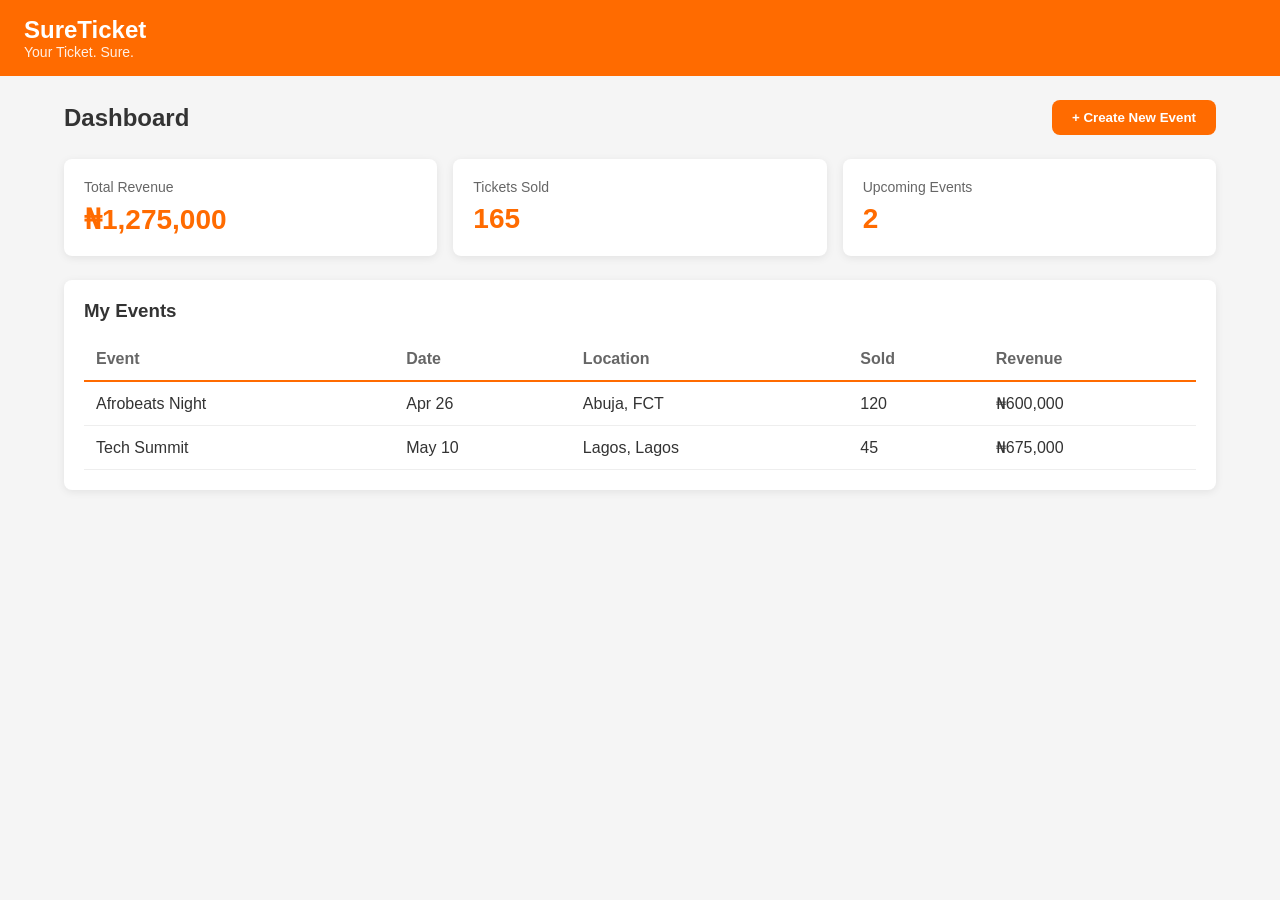
<file: Index.html>
<!DOCTYPE html>
<html lang="en">
<head>
  <meta charset="UTF-8">
  <meta name="viewport" content="width=device-width, initial-scale=1.0">
  <title>SureTicket Dashboard</title>
  <link rel="stylesheet" href="style.css">
</head>
<body>
  <header>
    <h1>SureTicket</h1>
    <p>Your Ticket. Sure.</p>
  </header>

  <div class="container">
    <div class="top-bar">
      <h2>Dashboard</h2>
      <button class="btn">+ Create New Event</button>
    </div>

    <div class="stats">
      <div class="card">
        <p>Total Revenue</p>
        <h3>₦1,275,000</h3>
      </div>
      <div class="card">
        <p>Tickets Sold</p>
        <h3>165</h3>
      </div>
      <div class="card">
        <p>Upcoming Events</p>
        <h3>2</h3>
      </div>
    </div>

    <div class="table-box">
      <h3>My Events</h3>
      <table>
        <thead>
          <tr>
            <th>Event</th><th>Date</th><th>Location</th><th>Sold</th><th>Revenue</th>
          </tr>
        </thead>
        <tbody>
          <tr>
            <td>Afrobeats Night</td><td>Apr 26</td><td>Abuja, FCT</td><td>120</td><td>₦600,000</td>
          </tr>
          <tr>
            <td>Tech Summit</td><td>May 10</td><td>Lagos, Lagos</td><td>45</td><td>₦675,000</td>
          </tr>
        </tbody>
      </table>
    </div>
  </div>
</body>
</html>
</file>
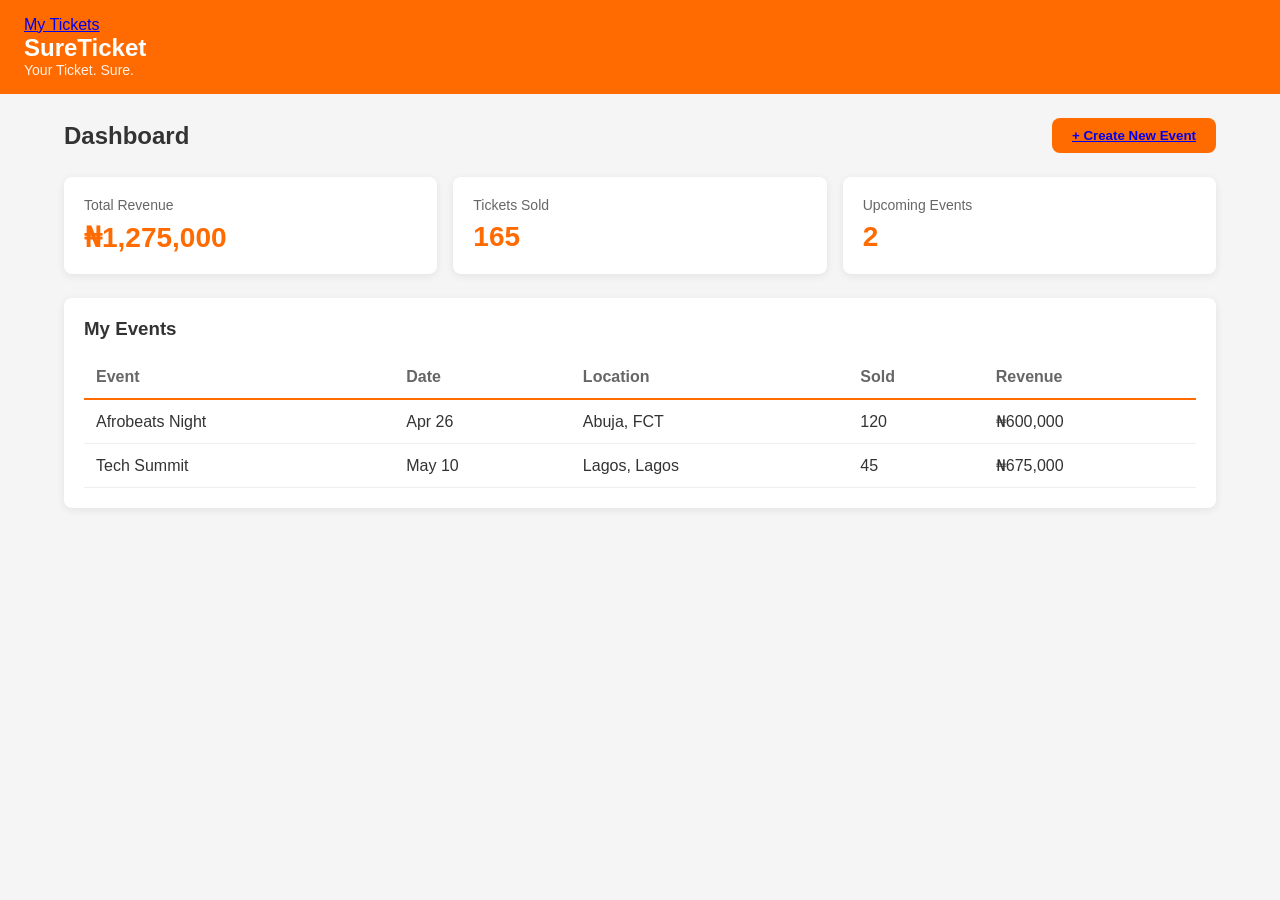
<file: index.html>
<!DOCTYPE html>
<html lang="en">
<head>
  <meta charset="UTF-8">
  <meta name="viewport" content="width=device-width, initial-scale=1.0">
  <title>SureTicket Dashboard</title>
  <link rel="stylesheet" href="style.css">
</head>
<body>
  <header>
    <a href="My-ticket.html">My Tickets</a>
    <h1>SureTicket</h1>
    <p>Your Ticket. Sure.</p>
  </header>

  <div class="container">
    <div class="top-bar">
      <h2>Dashboard</h2>
      <button class="btn"><a href="Create-event.html">+ Create New Event</a></button>
    </div>

    <div class="stats">
      <div class="card">
        <p>Total Revenue</p>
        <h3>₦1,275,000</h3>
      </div>
      <div class="card">
        <p>Tickets Sold</p>
        <h3>165</h3>
      </div>
      <div class="card">
        <p>Upcoming Events</p>
        <h3>2</h3>
      </div>
    </div>

    <div class="table-box">
      <h3>My Events</h3>
      <table>
        <thead>
          <tr>
            <th>Event</th><th>Date</th><th>Location</th><th>Sold</th><th>Revenue</th>
          </tr>
        </thead>
        <tbody>
          <tr>
            <td>Afrobeats Night</td><td>Apr 26</td><td>Abuja, FCT</td><td>120</td><td>₦600,000</td>
          </tr>
          <tr>
            <td>Tech Summit</td><td>May 10</td><td>Lagos, Lagos</td><td>45</td><td>₦675,000</td>
          </tr>
        </tbody>
      </table>
    </div>
  </div>
</body>
</html>
</file>
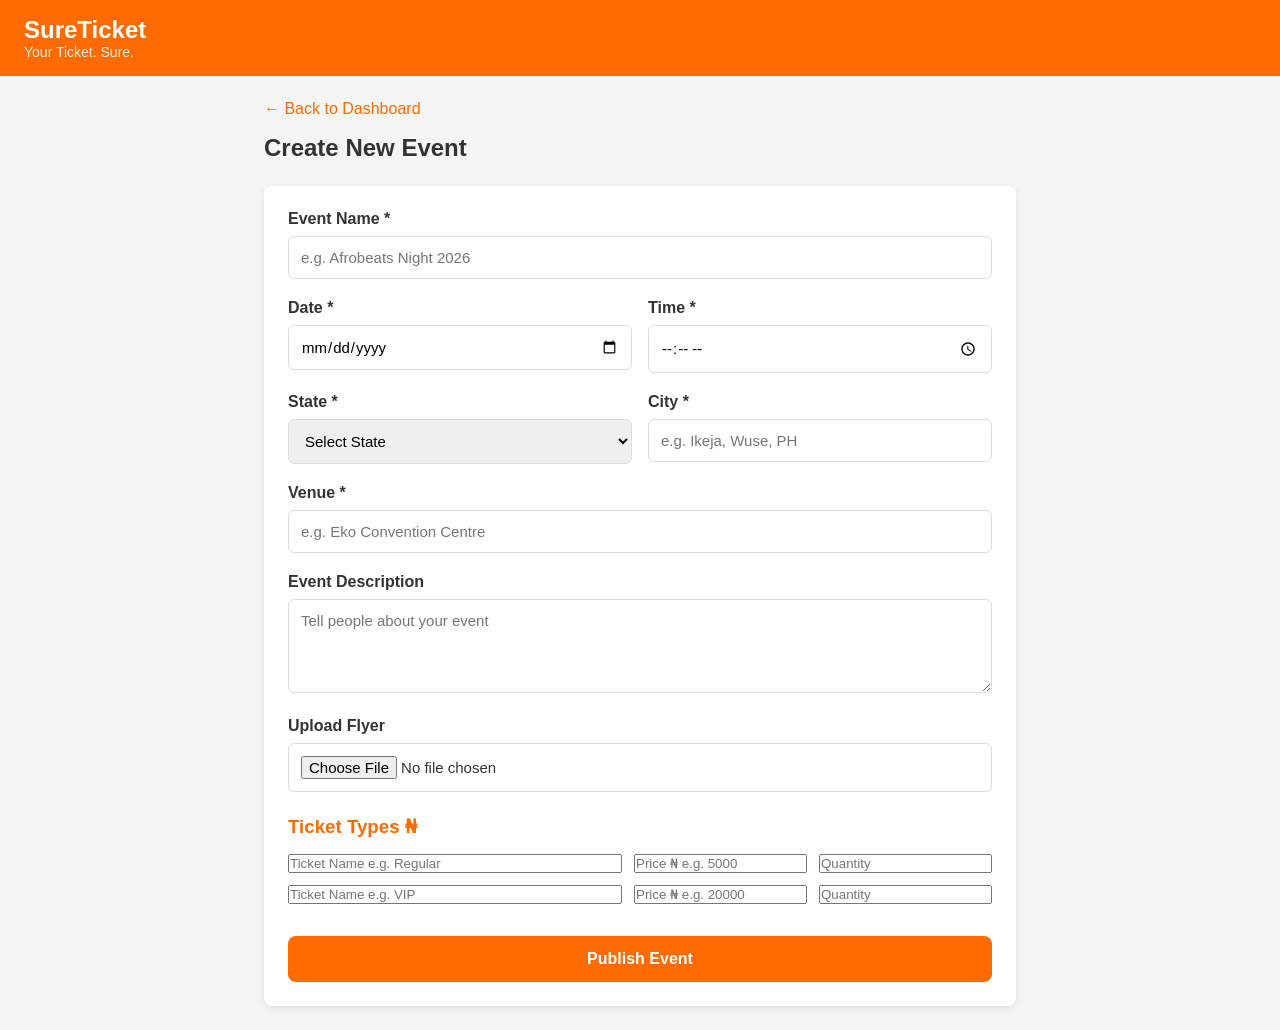
<file: Create-event.html>
<!DOCTYPE html>
<html lang="en">
<head>
  <meta charset="UTF-8">
  <meta name="viewport" content="width=device-width, initial-scale=1.0">
  <title>Create Event - SureTicket</title>
  <link rel="stylesheet" href="Create-event.css">
</head>
<body>
  <header>
    <h1>SureTicket</h1>
    <p>Your Ticket. Sure.</p>
  </header>

  <div class="container">
    <a href="index.html" class="back-link">← Back to Dashboard</a>
    
    <h2>Create New Event</h2>

    <form action="Event.html" class="event-form">
      <div class="form-group">
        <label>Event Name *</label>
        <input type="text" placeholder="e.g. Afrobeats Night 2026" required>
      </div>

      <div class="form-row">
        <div class="form-group">
          <label>Date *</label>
          <input type="date" required>
        </div>
        <div class="form-group">
          <label>Time *</label>
          <input type="time" required>
        </div>
      </div>

      <div class="form-row">
        <div class="form-group">
          <label>State *</label>
          <select required>
            <option value="">Select State</option>
            <option>Lagos</option>
            <option>Abuja FCT</option>
            <option>Rivers</option>
            <option>Kano</option>
            <option>Oyo</option>
            <!-- Add all 36 states later -->
          </select>
        </div>
        <div class="form-group">
          <label>City *</label>
          <input type="text" placeholder="e.g. Ikeja, Wuse, PH" required>
        </div>
      </div>

      <div class="form-group">
        <label>Venue *</label>
        <input type="text" placeholder="e.g. Eko Convention Centre" required>
      </div>

      <div class="form-group">
        <label>Event Description</label>
        <textarea rows="4" placeholder="Tell people about your event"></textarea>
      </div>

      <div class="form-group">
        <label>Upload Flyer</label>
        <input type="file" accept="image/*">
      </div>

      <h3>Ticket Types ₦</h3>
      <div class="ticket-row">
        <input type="text" placeholder="Ticket Name e.g. Regular">
        <input type="number" placeholder="Price ₦ e.g. 5000">
        <input type="number" placeholder="Quantity">
      </div>
      <div class="ticket-row">
        <input type="text" placeholder="Ticket Name e.g. VIP">
        <input type="number" placeholder="Price ₦ e.g. 20000">
        <input type="number" placeholder="Quantity">
      </div>

   <a href="Event.html">   <button type="submit" class="btn-submit">Publish Event</button></a>
    </form>
  </div>
</body>
</html>
</file>
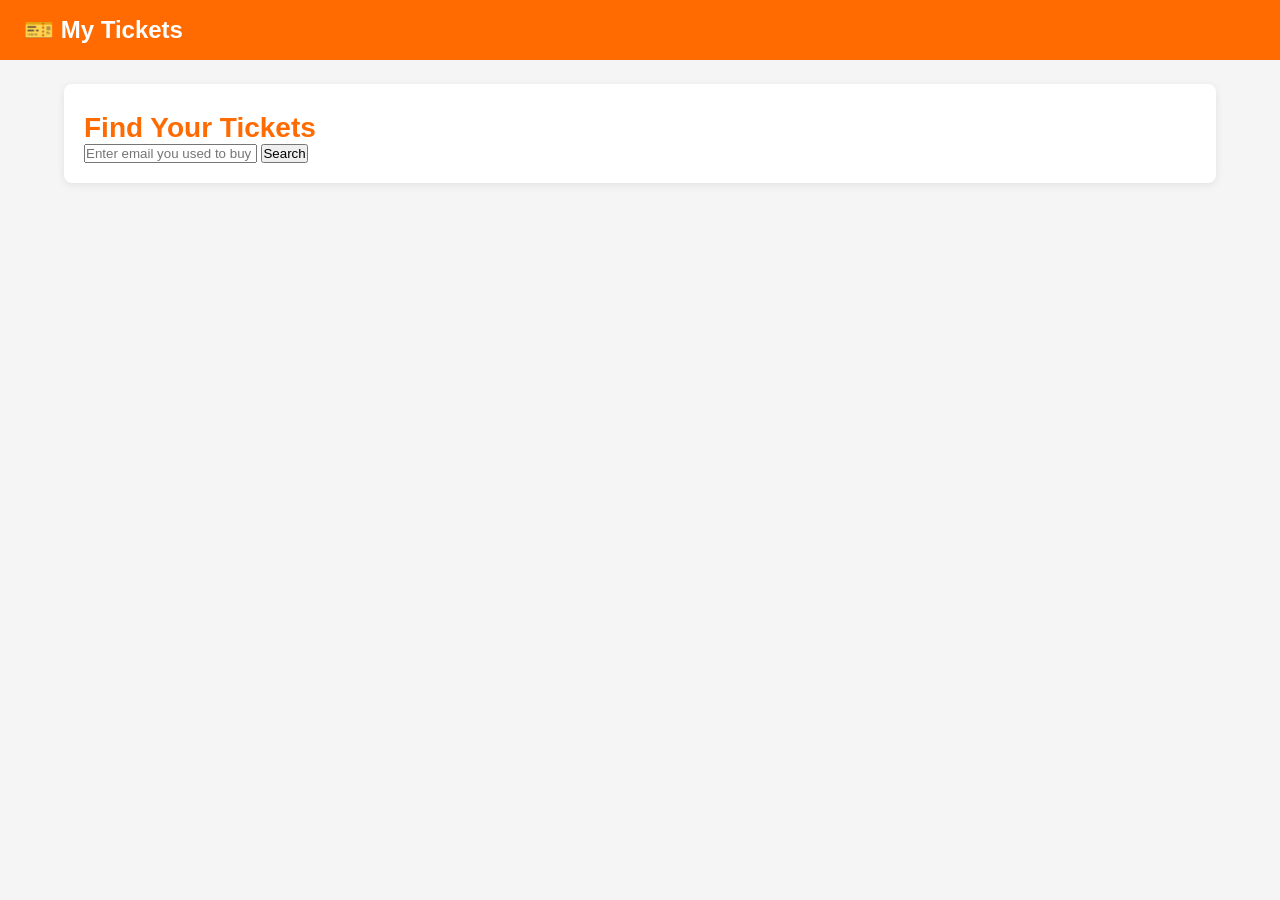
<file: My-ticket.html>
<!DOCTYPE html>
<html lang="en">
<head>
  <meta charset="UTF-8">
  <title>My Tickets - SureTicket</title>
  <link rel="stylesheet" href="style.css">
</head>
<body>
  <header><h1>🎫 My Tickets</h1></header>
  <main class="container">
    <div class="card">
      <h3>Find Your Tickets</h3>
      <input type="email" id="searchEmail" placeholder="Enter email you used to buy" required>
      <button onclick="loadTickets()" class="btn-buy">Search</button>
    </div>
    
    <div id="ticketsList"></div>
  </main>

  <script>
    function loadTickets() {
      let email = document.getElementById('searchEmail').value.toLowerCase();
      let tickets = JSON.parse(localStorage.getItem('sureTickets_' + email)) || [];
      let list = document.getElementById('ticketsList');

      if(tickets.length === 0) {
        list.innerHTML = `<p>No tickets found for ${email}. Check the email or buy a ticket.</p>`;
        return;
      }

      list.innerHTML = tickets.map(t => `
        <div class="ticket-card">
          <h4>${t.event}</h4>
          <p><b>Type:</b> ${t.ticket}</p>
          <p><b>Name:</b> ${t.name}</p>
          <p><b>Ref:</b> ${t.reference}</p>
          <p><b>Date:</b> ${t.date}</p>
          <button onclick="downloadTicket('${t.reference}')">Download Ticket</button>
        </div>
      `).join('');
    }

    function downloadTicket(ref) {
      alert('Downloading ticket: ' + ref + '\n\nLater we will generate real PDF + QR here');
    }
  </script>
</body>
</html>
</file>
<file: style.css>
* { 
  margin: 0; 
  padding: 0; 
  box-sizing: border-box; 
  font-family: 'Segoe UI', Arial, sans-serif; 
}

body { 
  background: #f5f5f5; 
  color: #333;
}

header { 
  background: #FF6B00; 
  color: white; 
  padding: 16px 24px; 
}

header h1 { 
  font-size: 24px; 
  font-weight: bold; 
}

header p { 
  font-size: 14px; 
  opacity: 0.9;
}

.container { 
  max-width: 1200px; 
  margin: 0 auto; 
  padding: 24px; 
}

.top-bar { 
  display: flex; 
  justify-content: space-between; 
  align-items: center; 
  margin-bottom: 24px; 
}

.btn { 
  background: #FF6B00; 
  color: white; 
  padding: 10px 20px; 
  border: none; 
  border-radius: 8px; 
  cursor: pointer;
  font-weight: 600;
  transition: 0.3s;
}

.btn:hover {
  background: #e55f00;
}

.stats { 
  display: grid; 
  grid-template-columns: repeat(3, 1fr); 
  gap: 16px; 
  margin-bottom: 24px; 
}

.card { 
  background: white; 
  padding: 20px; 
  border-radius: 8px; 
  box-shadow: 0 2px 8px rgba(0,0,0,0.08); 
}

.card p { 
  color: #666; 
  font-size: 14px; 
}

.card h3 { 
  font-size: 28px; 
  font-weight: bold; 
  margin-top: 8px; 
  color: #FF6B00;
}

.table-box { 
  background: white; 
  padding: 20px; 
  border-radius: 8px; 
  box-shadow: 0 2px 8px rgba(0,0,0,0.08); 
}

.table-box h3 {
  margin-bottom: 16px;
}

table { 
  width: 100%; 
  border-collapse: collapse; 
}

th { 
  text-align: left; 
  color: #666; 
  padding: 12px; 
  border-bottom: 2px solid #FF6B00; 
  font-weight: 600;
}

td { 
  padding: 12px; 
  border-bottom: 1px solid #eee; 
}

/* Mobile responsive */
@media (max-width: 768px) {
  .stats {
    grid-template-columns: 1fr;
  }
}
</file>
<file: Create-event.css>
* { 
  margin: 0; 
  padding: 0; 
  box-sizing: border-box; 
  font-family: 'Segoe UI', Arial, sans-serif; 
}

body { 
  background: #f5f5f5; 
  color: #333;
}

header { 
  background: #FF6B00; 
  color: white; 
  padding: 16px 24px; 
}

header h1 { font-size: 24px; font-weight: bold; }
header p { font-size: 14px; opacity: 0.9; }

.container { 
  max-width: 800px; 
  margin: 0 auto; 
  padding: 24px; 
}

.back-link {
  color: #FF6B00;
  text-decoration: none;
  display: inline-block;
  margin-bottom: 16px;
}

h2 { margin-bottom: 24px; }

.event-form {
  background: white;
  padding: 24px;
  border-radius: 8px;
  box-shadow: 0 2px 8px rgba(0,0,0,0.08);
}

.form-group {
  margin-bottom: 20px;
}

.form-group label {
  display: block;
  margin-bottom: 8px;
  font-weight: 600;
}

.form-group input,
.form-group select,
.form-group textarea {
  width: 100%;
  padding: 12px;
  border: 1px solid #ddd;
  border-radius: 6px;
  font-size: 15px;
}

.form-group input:focus,
.form-group select:focus {
  outline: none;
  border-color: #FF6B00;
}

.form-row {
  display: grid;
  grid-template-columns: 1fr 1fr;
  gap: 16px;
}

h3 {
  margin: 24px 0 16px;
  color: #FF6B00;
}

.ticket-row {
  display: grid;
  grid-template-columns: 2fr 1fr 1fr;
  gap: 12px;
  margin-bottom: 12px;
}

.btn-submit {
  background: #FF6B00;
  color: white;
  padding: 14px;
  width: 100%;
  border: none;
  border-radius: 8px;
  font-size: 16px;
  font-weight: 600;
  cursor: pointer;
  margin-top: 20px;
}

.btn-submit:hover {
  background: #e55f00;
}

/* Mobile */
@media (max-width: 768px) {
  .form-row, .ticket-row {
    grid-template-columns: 1fr;
  }
}
</file>
